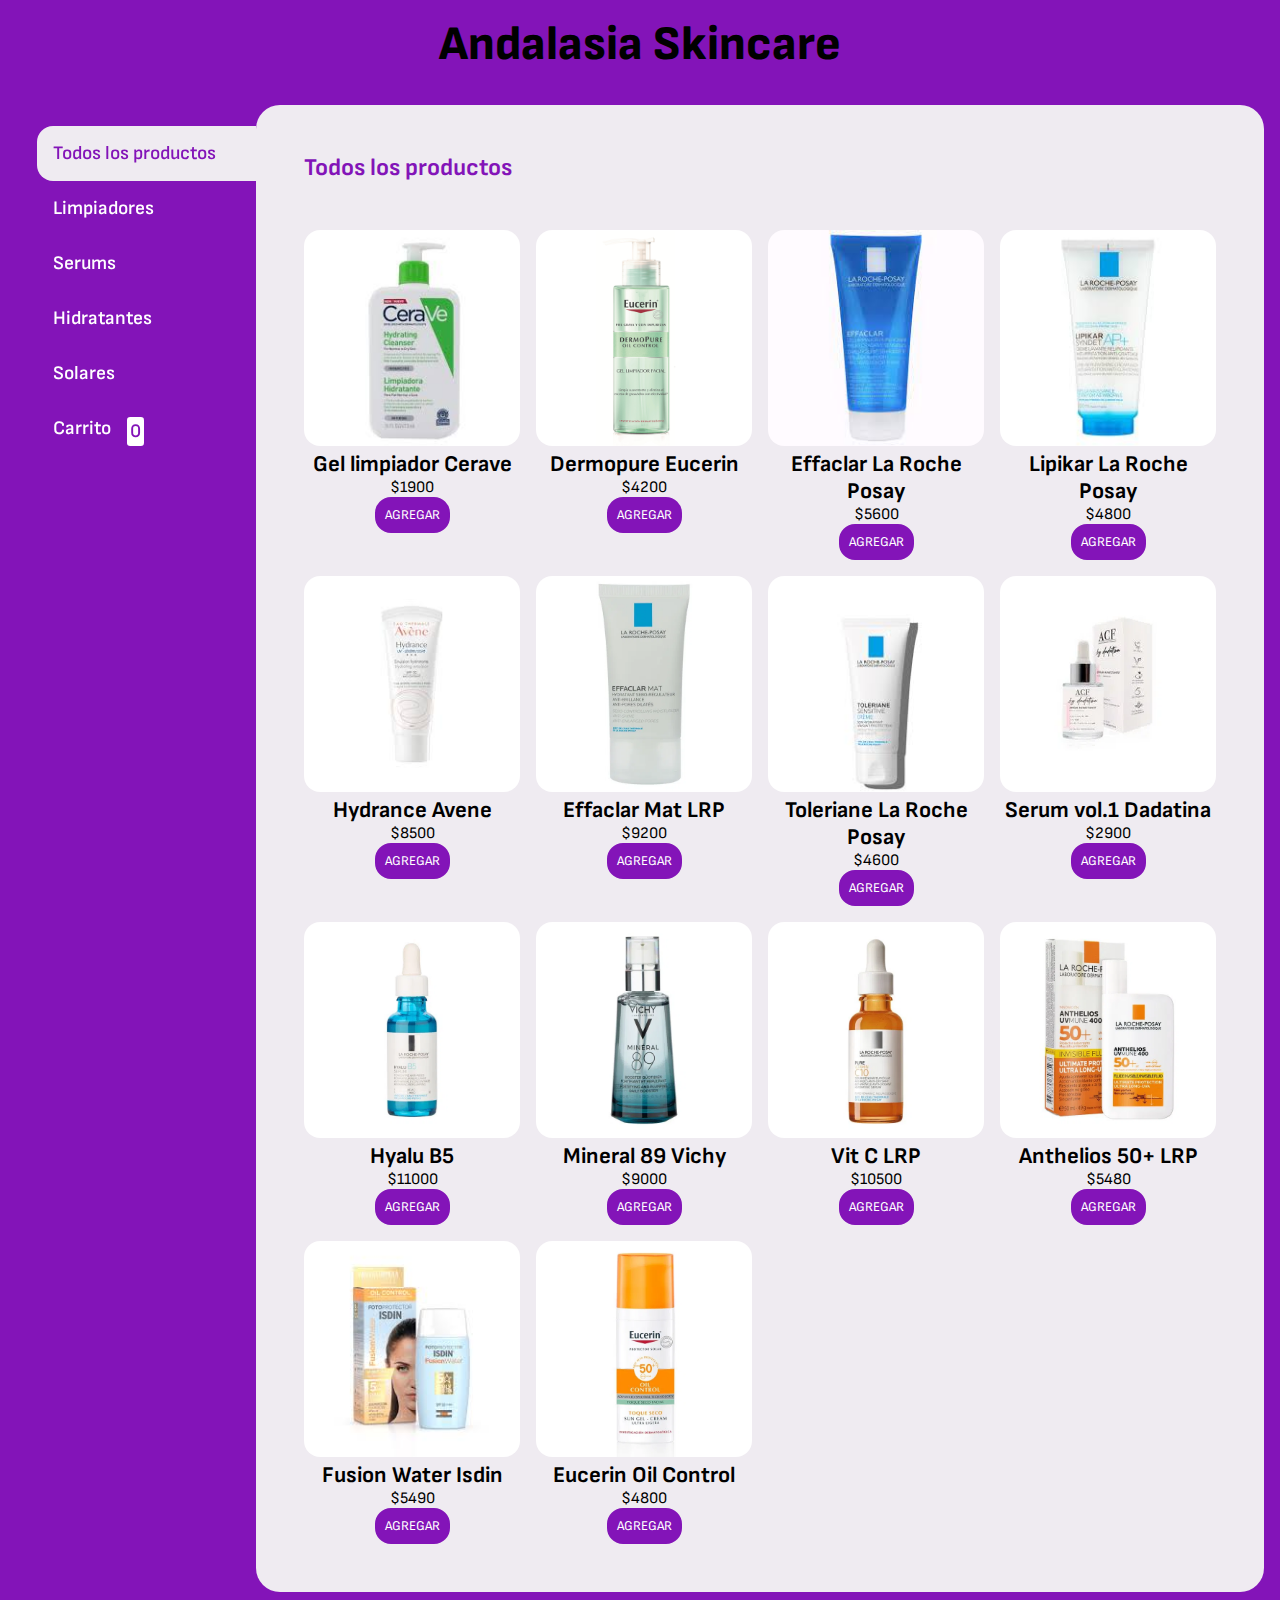
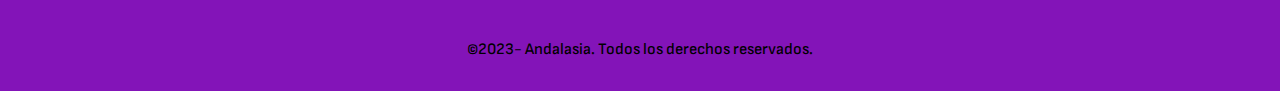
<file: index.html>
<!DOCTYPE html>
<html lang="es">

<head>
    <meta charset="UTF-8">
    <meta http-equiv="X-UA-Compatible" content="IE=edge">
    <meta name="viewport" content="width=device-width, initial-scale=1.0">
    <title>Andalasia</title>
    <link rel="stylesheet" href="./css/style.css">

</head>

<body>
    <div class="container-principal">
        <header>
            <h1 class="logo">Andalasia Skincare</h1>
        </header>
        <aside>
            <nav>
                <ul>
                    <li> <button id="todos" class="category menu-button active"> Todos los productos</button></li>
                    <li><button id="limpiador" class="category menu-button"> Limpiadores</button></li>
                    <li><button id="serum" class="category menu-button"> Serums</button></li>
                    <li><button id="hidratante" class="category menu-button"> Hidratantes</button></li>
                    <li><button id="solares" class="category menu-button"> Solares</button></li>
                    <li> <a class="category shop-button" href="./carrito.html">Carrito <span id="numberShop"
                                class="carrito-num">0</span></a>
                    </li>
                </ul>
            </nav>
        </aside>

        <main>
            <h2 id="title-principal" class="title-principal">Todos los productos</h2>
            <div id="container-products" class="container-products">

            </div>
        </main>

        <footer>
            <p class="footer-text">©2023- Andalasia. Todos los derechos reservados. </p>
        </footer>

    </div>


    <script src="./js/main.js"></script>
</body>

</html>
</file>
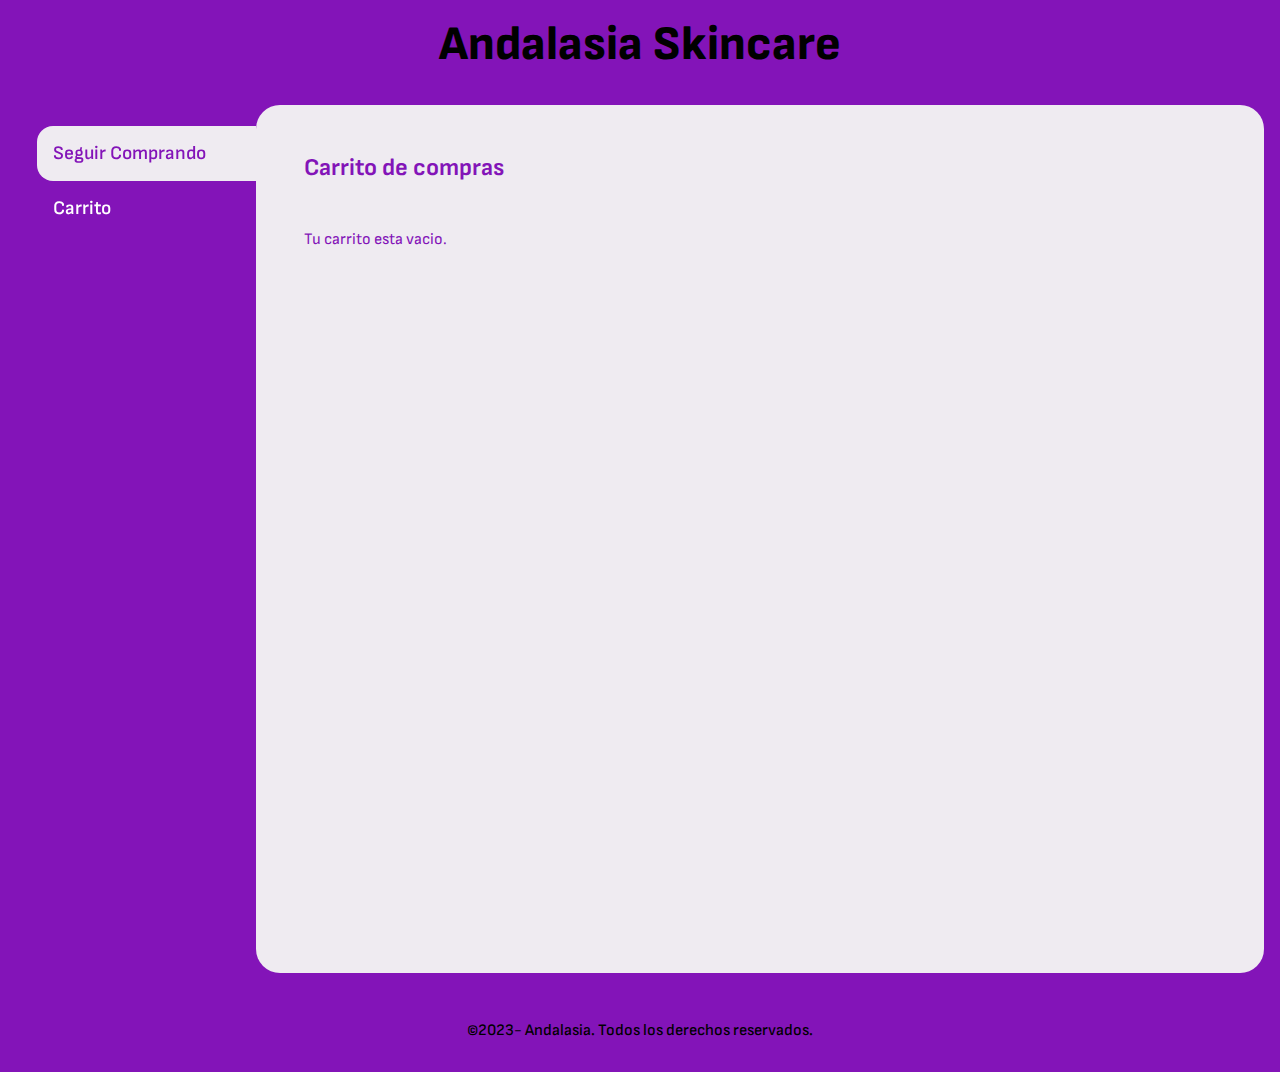
<file: carrito.html>
<!DOCTYPE html>
<html lang="es">

<head>
    <meta charset="UTF-8">
    <meta http-equiv="X-UA-Compatible" content="IE=edge">
    <meta name="viewport" content="width=device-width, initial-scale=1.0">
    <title>Andalasia</title>
    <link rel="stylesheet" href="./css/style.css">
</head>

<body>
    <div class="container-principal">
        <header>
            <h1 class="logo">Andalasia Skincare</h1>
        </header>

        <aside>

            <nav>
                <ul>
                    <li> <a class="category index-button active" href="./index.html">Seguir Comprando</a></li>
                    <li> <a class="category shop-button" href="./carrito.html">Carrito</a>
                    </li>
                </ul>
            </nav>

        </aside>
        <main>
            <h2 class="title-principal">Carrito de compras</h2>
            <div class="container-shop ">
                <p id="shop-empty" class="shop-empty">Tu carrito esta vacio.</p>
                <div id="products-shop-container" class="products-shop-container disabled">

                </div>

                <div id="shop-ask" class="shop-ask disabled">
                    <div class="shop-ask-izq">
                        <button id="shop-ask-empty" class="shop-ask-empty">Vaciar carrito</button>
                    </div>
                    <div class="shop-ask-der">
                        <p>Total:</p>
                        <p id="total" class="shop-ask-total">$4000</p>
                    </div>
                    <button id="shop-ask-buy" class="shop-ask-buy">Finalizar Compra</button>
                </div>
            </div>
            <p id="shop-buy-new" class="shop-buy-new disabled"> Muchas gracias por tu compra</p>

        </main>
        <footer>
            <p class="footer-text">©2023- Andalasia. Todos los derechos reservados. </p>
        </footer>
    </div>

    <script src="./js/shop.js"></script>
</body>

</html>
</file>
<file: css/style.css>
/************* PROPIEDADES GENERALES *************/

@import url('https://fonts.googleapis.com/css2?family=Sofia+Sans&display=swap');

*{
    margin: 0;
    padding: 0;
    box-sizing: border-box;
    font-family: 'Sofia Sans', sans-serif;
}

ul {
    list-style-type: none;
}

a {
    text-decoration: none;
}

/**************************************************/

/****CONTENEDOR PRINCIPAL****/

.container-principal{
    display: grid;
    grid-template-columns: 1fr 4fr;
    grid-template-rows: repeat(4, auto);
    background-color: #8314B8;

}

header{
    grid-column-start: 1;
    grid-column-end: -1;
    position: static;
}

.logo{
    font-size: 3rem ;
    font-weight: 800;
    text-align: center;
    padding: 1rem;
}

aside{
    padding: 2.3rem;
    padding-right: 0;
    color: white;
    position:sticky;
    top: 0;
    height: 100vh;
    display: flex;
    flex-direction: column;
    justify-content: space-between;

}

.category{
    font-weight: 600;
    background-color: transparent;
    border: 0;
    cursor: pointer;
    color: white;
    font-size: 1.2rem;
    display: flex;
    gap: 1rem;
    padding: 1rem;
}

.category.active{
    background-color: #efebf1;
    color:#8314B8;
    width: 100%;
    border-radius: 1rem 0 0 1rem;
}

.carrito-num{
    background-color: white;
    color: #8314B8;
    padding: 0.2rem;
    border-radius: 0.2rem;
}

/* PRODUCTOS */
main{
    background-color: #efebf1;
    margin: 1rem;
    margin-left: 0;
    border-radius: 1.5rem;
    padding: 3rem;

}

.title-principal{
    color:#8314B8;
    margin-bottom: 3rem;
}

.container-products{
    display:grid;
    grid-template-columns: repeat(4, 1fr);
    grid-gap: 1rem;

}

.product-img{
    max-width: 100%;
    border-radius: 1rem;
}

.products-detail{
    font-size: 1.4rem;
    text-align: center;
}

.product-price{
    font-size: medium;
}

.product-button{
    border: 0;
    background-color: #8314B8;
    color: white;
    padding: 0.5rem;
    text-transform: uppercase;
    border-radius: 1rem;
    cursor: pointer;
    border: 2px solid #8314B8;
}

.product-button:hover{
    background-color: white;
    color:#8314B8;
}

/* FIN PRODUCTOS */


footer{
    grid-column: span 2;
    padding: 2rem;
    text-align: center;
    font-weight: 500;
}


/***********************FIN CONTENEDOR PRINCIPAL************************/

/********************CARRITO*******************/

.container-shop{
    display: flex;
    flex-direction: column;
    gap: 2rem;

}

.shop-empty{
    color: #8314B8;
}

.products-shop-container{
    display: flex;
    flex-direction: column;
    gap: 1rem;
}

.product-shop{
    display: flex;
    justify-content: space-between;
    align-items: center;
    background-color: #cfcacf;
    color: #8314B8;
    border-radius: 1rem;
    font-size: large;
    
}

.shop-name{
    color: black;
}

small{
    color: #8314B8;
}

.shop-img{
    width: 4rem;
    border-radius: 1rem;
}

.shop-ask{
    display: flex;
    justify-content: space-evenly;

}

.shop-ask-empty{
    border: 0;
    background-color: #cfcacf;
    color: black;
    padding: 1rem;
    border-radius: 1rem;
    text-transform: uppercase;
    cursor: pointer;
}

.shop-ask-der{
    display: flex;
    background-color: #cfcacf;
    color: black;
    padding: 1rem;
    border-radius: 1rem;
    text-transform: uppercase;

}

.shop-ask-total{
    display: flex;
    
}

.shop-ask-buy{
    border: 0;
    background-color: #8314B8;
    color: white;
    padding: 1rem;
    border-radius: 1rem;
    text-transform: uppercase;
    cursor: pointer;
}

.disabled{
    display: none;
}

/****************FIN CARRITO****************/
</file>
